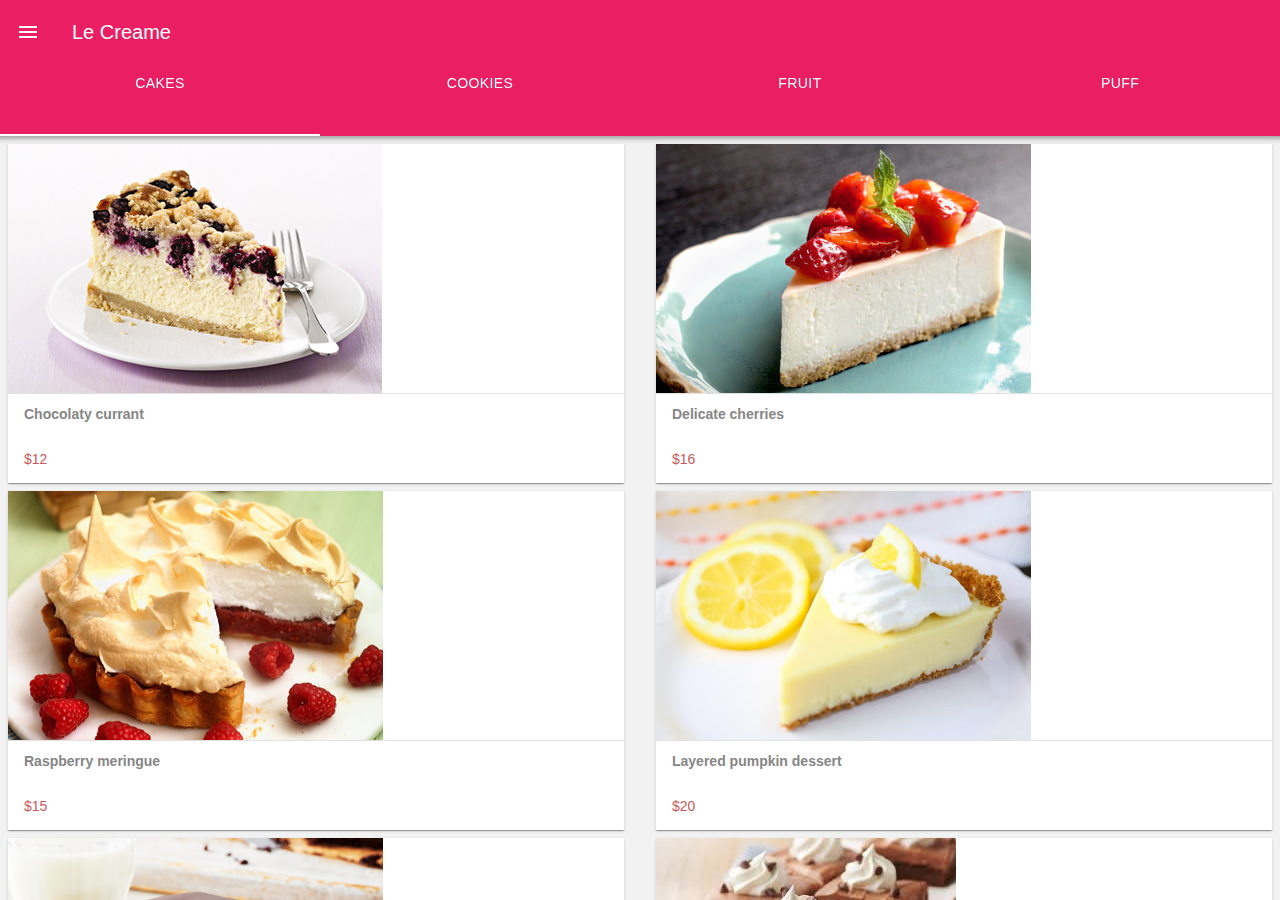
<file: index.html>
<!doctype html>
<html>
<head>
<meta charset="utf-8">
<title>Le Creame</title>
<meta name="viewport" content="width=device-width, initial-scale=1.0">
<link href="css/framework7.min.css" rel="stylesheet">
<link href="css/material-icons.css" rel="stylesheet">
<link href="css/f7-icons.css" rel="stylesheet">
<link href="css/style.css" rel="stylesheet">

</head>

<body class="color-theme-pink">
	
	<div id="app">
      <!-- Statusbar overlay -->
      <div class="statusbar"></div>
	  
	   <section class="panel panel-left panel-cover">
		   <div class="bg-panel container ">
			   
			   <img src="img/20170526-no-bake-cheesecake-vicky-wasik-18-1500x1125.jpg" alt="">
			   <h1 class="text-ji">Le Creame  </h1>
			   
		   </div>
		   <article class="lista-menu">
			   
			   <div class="list media-list">
				   <ul>
					  <!--<li>
						   <a href="#" class="item-content item-link">
						   		<div class="item-media">
									<i class="material-icons">
									home
									</i>
							    </div>
							   <div class="item-inner">
								   <div class="item-title-row">
									   <div class="item-title">
										   Home
									   </div>
								   </div>
								   <div class="item-subtitle">
									   Info
								   </div>
								   <div class="item-text">		 
								   Texto informativo
								   </div>
							   </div>
						   </a>
					   </li>-->
					   
					     <li>
						   <a href="/home/" class="item-content item-link panel-close">
						   		<div class="item-media">
									<i class="material-icons">
									home
									</i>
							    </div>
							   <div class="item-inner">
								   <div class="item-title-row">
									   <div class="item-title">
										   Home
									   </div>
								   </div>
							   </div>
						   </a>
					   </li>
					    <li>
						   <a href="#" class="item-content item-link panel-close">
						   		<div class="item-media">
									<i class="material-icons">
									cake
									</i>
							    </div>
							   <div class="item-inner">
								   <div class="item-title-row">
									   <div class="item-title">
										   Cakes
									   </div>
								   </div>
							   </div>
						   </a>
					   </li>
					     <li>
						   <a href="#" class="item-content item-link panel-close">
						   		<div class="item-media">
									<i class="material-icons">
									spa
									</i>
							    </div>
							   <div class="item-inner">
								   <div class="item-title-row">
									   <div class="item-title">
										   Cupcakes
									   </div>
								   </div>
							   </div>
						   </a>
					   </li>
					   <li>
						   <a href="/#/" class="item-content item-link panel-close">
						   		<div class="item-media">
									<i class="material-icons">
									 local_cafe
									</i>
							    </div>
							   <div class="item-inner">
								   <div class="item-title-row">
									   <div class="item-title">
										  Sweeties 
									   </div>
								   </div>
							   </div>
						   </a>
					   </li>
					   
					     <li>
						   <a href="/#/" class="item-content item-link panel-close">
						   		<div class="item-media">
									<i class="material-icons">
									room_service
									</i>
							    </div>
							   <div class="item-inner">
								   <div class="item-title-row">
									   <div class="item-title">
										  Pies
									   </div>
								   </div>
							   </div>
						   </a>
					   </li>
					   <li>
						   <a href="/#/" class="item-content item-link panel-close">
						   		<div class="item-media">
									<i class="material-icons">
									store_mall_directory
									</i>
							    </div>
							   <div class="item-inner">
								   <div class="item-title-row">
									   <div class="item-title">
										   Stores
									   </div>
								   </div>
							   </div>
						   </a>
					   </li>
					   
					    <a href="/#/" class="item-content item-link panel-close">
						   		<div class="item-media">
									<i class="material-icons">
									card_giftcard
									</i>
							    </div>
							   <div class="item-inner">
								   <div class="item-title-row">
									   <div class="item-title">
										   Delivery
									   </div>
								   </div>
							   </div>
						   </a>
					   <li>
						   <a href="#" class="item-content item-link">
						   		<div class="item-media">
									<i class="material-icons">
									favorite
									</i>
							    </div>
							   <div class="item-inner">
								   <div class="item-title-row">
									   <div class="item-title">
										  Favorites
									   </div>
								   </div>
							   </div>
						   </a>
					   </li>
				   </ul>
			   </div>
			   
			   
		   </article>
	   </section>
		
      <!-- Your main view, should have "view-main" class -->
      <div class="view view-main view-init">
        <!-- Initial Page, "data-name" contains page name -->
        <div data-name="home" class="page">

          <!-- Top Navbar -->
          <nav class="navbar">
            <div class="navbar-inner">
              
			  <div class="left">
				  <a href="#" class="icon-only link panel-open" data-panel="left">
					  <i class="material-icons">menu</i>
				  </a>
			  </div>
			  <div class="title">Le Creame</div>
            </div>
          </nav>
		  
			<div class="toolbar tabbar-labels toolbar-top-md">
				<div class="toolbar-inner">
					<a href="/home/" class="tab-link tab-link-active">
						
						<span class="tabbar-label">Cakes</span>
					</a>
					<a href="/cookies/" class="tab-link tab-link-active">
						
						<span class="tabbar-label">Cookies</span>
					</a>
					<a href="#" class="tab-link tab-link-active">
						
						<span class="tabbar-label">Fruit</span>
					</a>
					<a href="#" class="tab-link tab-link-active">
						
						<span class="tabbar-label">Puff</span>
					</a>
				</div>
			</div>

          <!-- Scrollable page content -->
          <div class="page-content cupones">
		
		<div class="row">
			
			<article class="col-50">
				
				<div class="card">
					<a href="/info-cakes/">
						<div class="card-header">
							<img src="img/blueberry-cake.jpg" class="img-fluid">
						</div>
						<div class="card-content">
							<div class="block">
								<h4>Chocolaty currant</h4>
							</div>
						</div>
						<div class="card-footer red">
							$12
						</div>
					</a>
				</div>
				
				<div class="card">
					<div class="card-header">
						<img src="img/raspberry-meringue.jpg" class="img-fluid">
					</div>
					<div class="card-content">
						<div class="block">
							<h4>Raspberry meringue</h4>
						</div>
					</div>
					<div class="card-footer red">
						$15
					</div>
				</div>
				<div class="card">
					<div class="card-header">
						<img src="img/chocolate-cake.jpg" class="img-fluid">
					</div>
					<div class="card-content">
						<div class="block">
							<h4>Strawberry night</h4>
						</div>
					</div>
					<div class="card-footer red">
						$10
					</div>
				</div>
				
				
			</article>
			
			<article class="col-50">
			
				<div class="card">
					<div class="card-header">
						<img src="img/cheesecake.jpg" class="img-fluid">
					</div>
					<div class="card-content">
						<div class="block">
							<h4>Delicate cherries</h4>
						</div>
					</div>
					<div class="card-footer red">
						$16
					</div>
				</div>
				
				<div class="card">
					<div class="card-header">
						<img src="img/lemon-pie.jpg" class="img-fluid">
					</div>
					<div class="card-content">
						<div class="block">
							<h4>Layered pumpkin dessert</h4>
						</div>
					</div>
					<div class="card-footer red">
						$20
					</div>
				</div>
				
				<div class="card">
					<div class="card-header">
						<img src="img/download.jpg" class="img-fluid">
					</div>
					<div class="card-content">
						<div class="block">
							<h4>French silk brownies</h4>
						</div>
					</div>
					<div class="card-footer red">
						$17
					</div>
				</div>
				
			</article>
		
		</div>
		
		
	</div>
        </div>
      </div>
    </div>
	
	
	<script src="js/framework7.min.js"></script>
	<script src="js/my-app.js"></script>
	
</body>
</html>
</file>
<file: css/material-icons.css>
@font-face {
  font-family: 'Material Icons';
  font-style: normal;
  font-weight: 400;
  src: url(../fonts/MaterialIcons-Regular.eot); /* For IE6-8 */
  src: local('../fonts/Material Icons'),
       local('../fonts/MaterialIcons-Regular'),
       url(../fonts/MaterialIcons-Regular.woff2) format('woff2'),
       url(../fonts/MaterialIcons-Regular.woff) format('woff'),
       url(../fonts/MaterialIcons-Regular.ttf) format('truetype');
}

.material-icons {
  font-family: 'Material Icons';
  font-weight: normal;
  font-style: normal;
  font-size: 24px;  /* Preferred icon size */
  display: inline-block;
  line-height: 1;
  text-transform: none;
  letter-spacing: normal;
  word-wrap: normal;
  white-space: nowrap;
  direction: ltr;
  -webkit-font-smoothing: antialiased;
  text-rendering: optimizeLegibility;
  -moz-osx-font-smoothing: grayscale;
  font-feature-settings: 'liga';
}
</file>
<file: css/f7-icons.css>
@font-face {
  font-family: 'Framework7 Icons';
  font-style: normal;
  font-weight: 400;
  src: url("../fonts/Framework7Icons-Regular.eot");
  src: url("../fonts/Framework7Icons-Regular.woff2") format("woff2"),
       url("../fonts/Framework7Icons-Regular.woff") format("woff"),
       url("../fonts/Framework7Icons-Regular.ttf") format("truetype");
}

.f7-icons {
  font-family: 'Framework7 Icons';
  font-weight: normal;
  font-style: normal;
  font-size: 25px;
  line-height: 1;
  letter-spacing: normal;
  text-transform: none;
  display: inline-block;
  white-space: nowrap;
  word-wrap: normal;
  direction: ltr;
  -webkit-font-smoothing: antialiased;
  text-rendering: optimizeLegibility;
  -moz-osx-font-smoothing: grayscale;
  -webkit-font-feature-settings: "liga";
  -moz-font-feature-settings: "liga=1";
  -moz-font-feature-settings: "liga";
  font-feature-settings: "liga";
  text-align: center;
}
</file>
<file: css/style.css>
.grey{
	color: #848484;
}
.bg-panel img{
	width: 250px;
	margin: 0 auto;
	display: block;
}
.panel-left{
	background-color: #f1f1f1;
	color: #939393;
}

.container{
	position: relative;
	text-align: center;
	color: white;
}
.text-ji{
	position: absolute;
	top: 50%;
	left: 50%;
	transform: translate(-50%, -50%);
}


/*#735E5D*/
.lista-menu .list{
	margin-top:0;
	font-size: 14px;
}
.lista-menu .item-title{
	font-weight: 600;
}
.lista-menu .item-media i{
	color: #939393;
}
#hero{
	background-image: url(../img/top-SmokeHouse.jpg);
	background-size: cover;
	padding: 30% 0;
}

.bg-blue{
	background-color: #172738;
}
.title.block{
	margin: 15px 0;
}
.title .block-header{
	color: #fff;
	text-align: center;
	font-size: 16px;
}
.title p{
	text-align: center;
	text-transform: uppercase;
	color: #FFC836;
	font-size: 10px;
}
.img-fluid{
	max-width: 100%;
	height: auto;
}

.imagen{
	padding: 5%;

}
.content{
	background-color: #fff;
	color: #2E2E2E;
	padding: 5%;
	font-weight: 600;
}
.content .color-gris{
	color: #aaa;
	font-size: 14px;
	font-weight: normal;
}

#bienvenidos .imagen{
	background-color: #E3091A;
}
#ubicaciones .imagen{
	background-color: #1E4B62;
	color: #C8C8C8;
	text-align: center;
}
#ubicaciones .imagen i{
	font-size: 100px;
}
#opinion .imagen{
	background-color: #EE9D05;
	color: #BE6501;
	text-align: center;
}
#opinion .imagen i{
	font-size: 100px;
}
.mt-5{
	margin-top: 10px;
}

#quitate-hambre .imagen,
#instagram .imagen,
#facebook .imagen{
	padding: 0;
	position: relative;
}
.bg-overlay{
	position: absolute;
	width: 100%;
	height: 100%;
	top: 0;
	background-color: rgba(240,188,86,.60)
}
.imagen-info{
	position: absolute;
	width: 100%;
	height: 100%;
	top: 0;
	color: #1F4C69;
	font-size: 18px;
	font-weight: 800;
	text-transform: uppercase;
	padding: 5px 10px;
}
.imagen-info span{
	font-size: 12px;
	font-weight: normal;
	display: block;
}
.bg-instagram{
	background-color: rgba(130,93,144,.60)
}
.bg-facebook{
	background-color: rgba(55,66,130,.60)
}

#instagram i,
#facebook i{
	color: #fff;
	font-size: 60px;
}

.cupones h4{
	color: #868686 !important;
}

.red{
	color: #C9595B !important;
	
}
.cupones{
	background-color: #f2f2f2;
}
.cupones .card{
	border-radius: 0px;
}
.cupones .card-header{
	padding: 0;
}
.cupones .card-content{
	padding: 10px 0;
}
.cupones .card-footer::before{
	background-color: transparent;
	
}

#menu .list .item-media img{
	width: 50px;
}
#menu .list{
	margin-top: 0;
}


.nutricionales .row{
	padding: 5px;
	margin-bottom: 4px;
}
.nutricionales .row:nth-child(even){
	background-color: #fff;
}
.nutricionales .row:nth-child(odd){
	background-color: #f2f2f2;
}
</file>
